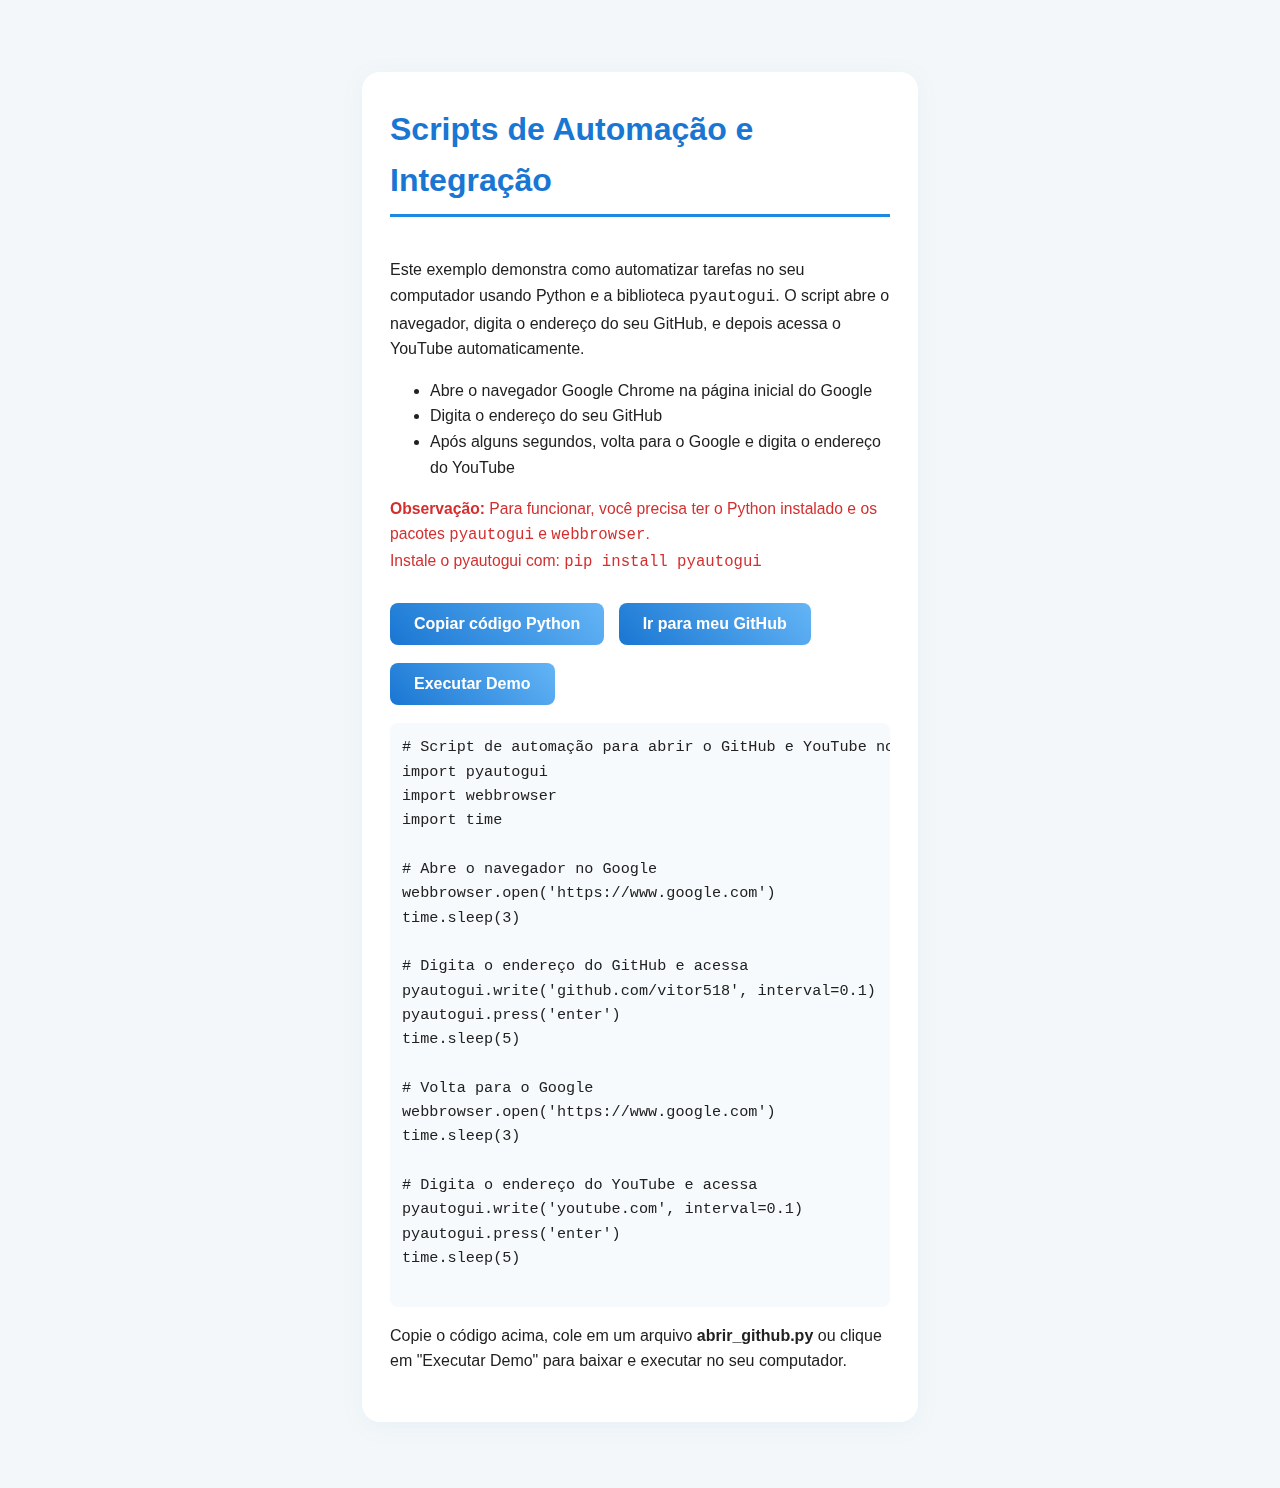
<file: exemplos/automacao.html>
<!DOCTYPE html>
<html lang="pt-br">
<head>
  <meta charset="UTF-8">
  <meta name="viewport" content="width=device-width, initial-scale=1.0">
  <title>Scripts de Automação e Integração (Demo)</title>
  <link rel="stylesheet" href="../global.css">
  <style>
    /* Estilo para o bloco de automação */
    .automacao-demo {
      max-width: 500px;
      margin: 40px auto;
      background: #fff;
      border-radius: 18px;
      box-shadow: 0 4px 24px #1e88e510;
      padding: 32px 28px;
    }
    .automacao-demo h2 { color: #1976d2; }
    .automacao-demo button {
      background: linear-gradient(45deg, #1976d2, #64b5f6);
      color: #fff;
      border: none;
      border-radius: 8px;
      padding: 12px 24px;
      font-size: 1rem;
      font-weight: bold;
      cursor: pointer;
      margin-top: 18px;
      margin-right: 10px;
      transition: background 0.2s;
    }
    .automacao-demo button:hover {
      background: linear-gradient(45deg, #1565c0, #42a5f5);
    }
    .automacao-demo pre {
      background: #f7fafc;
      padding: 12px;
      border-radius: 8px;
      font-size: 0.95rem;
      overflow-x: auto;
    }
    .automacao-demo .actions {
      margin-bottom: 18px;
    }
    .automacao-demo .alerta {
      color: #d32f2f;
      font-size: 0.98rem;
      margin-bottom: 10px;
    }
    .automacao-demo .sucesso {
      color: #388e3c;
      font-size: 0.98rem;
      margin-bottom: 10px;
    }
  </style>
</head>
<body>
  <main class="container">
    <div class="automacao-demo">
      <h2>Scripts de Automação e Integração</h2>
      <p>
        Este exemplo demonstra como automatizar tarefas no seu computador usando Python e a biblioteca <code>pyautogui</code>.
        O script abre o navegador, digita o endereço do seu GitHub, e depois acessa o YouTube automaticamente.
      </p>
      <ul>
        <li>Abre o navegador Google Chrome na página inicial do Google</li>
        <li>Digita o endereço do seu GitHub</li>
        <li>Após alguns segundos, volta para o Google e digita o endereço do YouTube</li>
      </ul>
      <div class="alerta">
        <strong>Observação:</strong> Para funcionar, você precisa ter o Python instalado e os pacotes <code>pyautogui</code> e <code>webbrowser</code>.<br>
        Instale o pyautogui com: <code>pip install pyautogui</code>
      </div>
      <div class="actions">
        <button onclick="copiarPython()">Copiar código Python</button>
        <button onclick="window.open('https://github.com/vitor518', '_blank')">Ir para meu GitHub</button>
        <button onclick="baixarScript()">Executar Demo</button>
      </div>
      <pre id="codigoPython">
# Script de automação para abrir o GitHub e YouTube no navegador
import pyautogui
import webbrowser
import time

# Abre o navegador no Google
webbrowser.open('https://www.google.com')
time.sleep(3)

# Digita o endereço do GitHub e acessa
pyautogui.write('github.com/vitor518', interval=0.1)
pyautogui.press('enter')
time.sleep(5)

# Volta para o Google
webbrowser.open('https://www.google.com')
time.sleep(3)

# Digita o endereço do YouTube e acessa
pyautogui.write('youtube.com', interval=0.1)
pyautogui.press('enter')
time.sleep(5)
      </pre>
      <span id="copiadoMsg" class="sucesso" style="display:none;">Código copiado!</span>
      <div id="instrucoes" style="margin-top:18px; color:#1976d2; font-size:1rem; display:none;">
        <strong>Como executar:</strong><br>
        1. Baixe o arquivo <b>abrir_github.py</b>.<br>
        2. Instale o pacote <code>pyautogui</code> com <code>pip install pyautogui</code>.<br>
        3. Execute o script no seu computador.<br>
        <span style="color:#d32f2f;">Por segurança, scripts Python só podem ser executados localmente.</span>
      </div>
      <p>Copie o código acima, cole em um arquivo <b>abrir_github.py</b> ou clique em "Executar Demo" para baixar e executar no seu computador.</p>
    </div>
  </main>
  <script>
    // Função para copiar o código Python para a área de transferência
    function copiarPython() {
      const codigo = document.getElementById('codigoPython').innerText;
      navigator.clipboard.writeText(codigo).then(function() {
        document.getElementById('copiadoMsg').style.display = 'inline';
        setTimeout(() => {
          document.getElementById('copiadoMsg').style.display = 'none';
        }, 2000);
      });
    }

    // Função para baixar o script Python e mostrar instruções
    function baixarScript() {
      // Cria um blob do código Python
      const codigo = document.getElementById('codigoPython').innerText;
      const blob = new Blob([codigo], { type: 'text/x-python' });
      const url = URL.createObjectURL(blob);

      // Cria um link temporário para download
      const a = document.createElement('a');
      a.href = url;
      a.download = 'abrir_github.py';
      document.body.appendChild(a);
      a.click();
      document.body.removeChild(a);

      // Mostra instruções para o usuário
      document.getElementById('instrucoes').style.display = 'block';
    }
  </script>
</body>
</html>
</file>
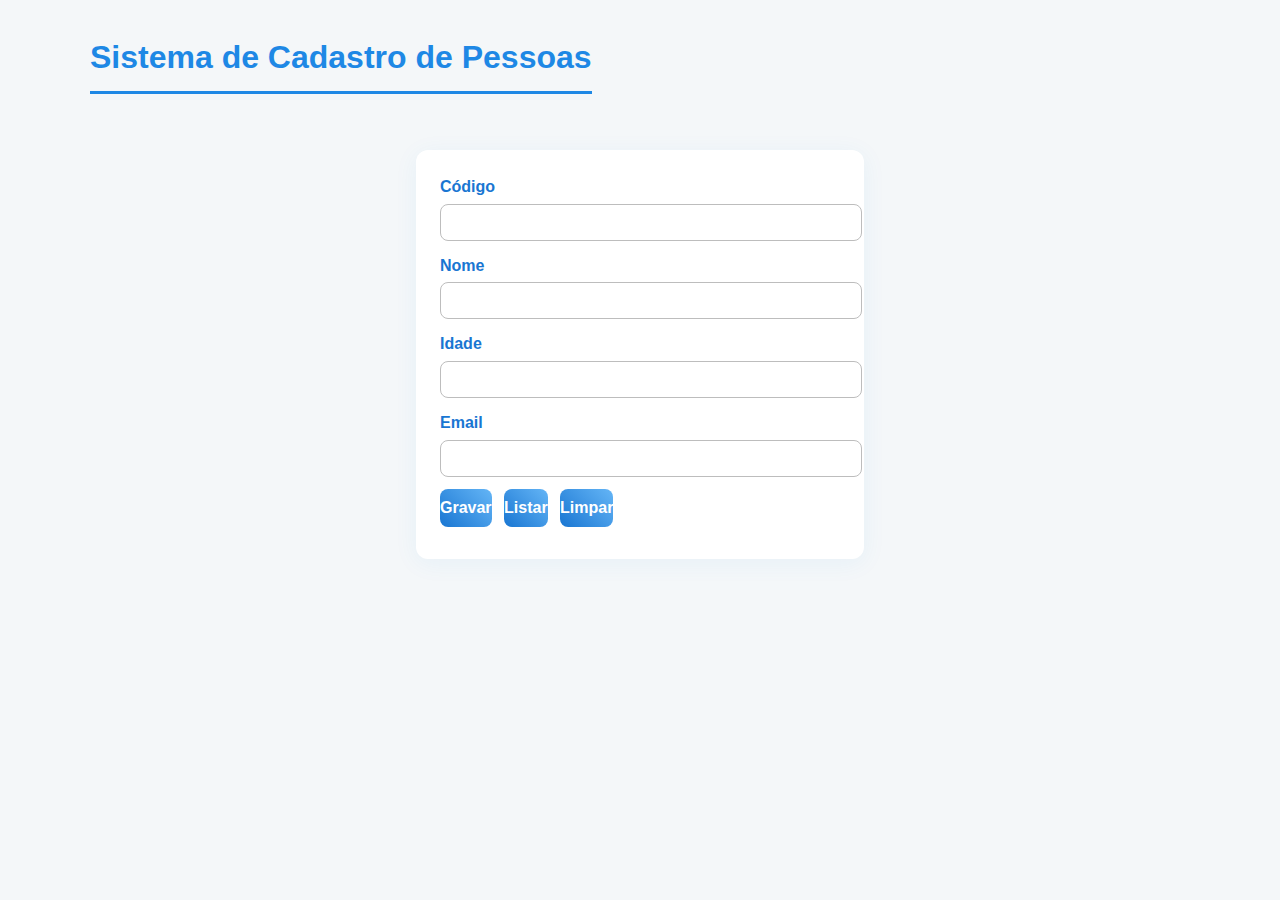
<file: exemplos/cadastroPessoas.html>
<!DOCTYPE html>
<html lang="pt-br">
<head>
  <meta charset="UTF-8">
  <meta name="viewport" content="width=device-width, initial-scale=1.0">
  <title>Sistema de Cadastro de Pessoas (Demo)</title>
  <link rel="stylesheet" href="../global.css">
  <style>
    /* ...igual ao exemplo anterior, só troque nomes... */
    .crud-form { max-width: 400px; margin: 32px auto; background: #fff; border-radius: 12px; box-shadow: 0 4px 24px #1e88e510; padding: 24px; }
    .crud-form label { font-weight: 600; color: #1976d2; margin-bottom: 4px; display: block; }
    .crud-form input { width: 100%; margin-bottom: 12px; padding: 10px; border-radius: 8px; border: 1px solid #bdbdbd; }
    .crud-form button { background: linear-gradient(45deg, #1976d2, #64b5f6); color: #fff; border: none; border-radius: 8px; padding: 10px 0; font-size: 1rem; font-weight: bold; cursor: pointer; margin-right: 8px; margin-bottom: 8px; }
    .crud-form button:hover { background: linear-gradient(45deg, #1565c0, #42a5f5); }
    .crud-table { width: 100%; margin-top: 24px; border-collapse: collapse; background: #fafbfc; border-radius: 10px; overflow: hidden; }
    .crud-table th, .crud-table td { padding: 10px; border-bottom: 1px solid #e3e3e3; }
    .crud-table th { background: #e3f2fd; color: #1976d2; }
    .crud-table tr:last-child td { border-bottom: none; }
    .crud-table tr:hover { background: #f1f8ff; }
    .crud-actions button { padding: 4px 12px; border-radius: 6px; border: none; background: #1976d2; color: #fff; font-size: 0.95rem; cursor: pointer; margin-right: 4px; }
    .crud-actions button:hover { background: #1565c0; }
    .msg { margin: 12px 0; color: #388e3c; background: #e8f5e9; border-left: 4px solid #388e3c; padding: 8px 14px; border-radius: 6px; }
    @media (max-width: 600px) { .crud-form { padding: 12px; } }
  </style>
</head>
<body>
  <main class="container">
    <h2>Sistema de Cadastro de Pessoas</h2>
    <form class="crud-form" id="pessoaForm">
      <label for="codigo">Código</label>
      <input type="number" id="codigo" required>
      <label for="nome">Nome</label>
      <input type="text" id="nome" required>
      <label for="idade">Idade</label>
      <input type="number" id="idade" required>
      <label for="email">Email</label>
      <input type="email" id="email" required>
      <button type="submit">Gravar</button>
      <button type="button" id="listarBtn">Listar</button>
      <button type="button" id="limparBtn">Limpar</button>
    </form>
    <div id="msg" class="msg" style="display:none"></div>
    <table class="crud-table" id="pessoasTable" style="display:none">
      <thead>
        <tr>
          <th>Código</th>
          <th>Nome</th>
          <th>Idade</th>
          <th>Email</th>
          <th>Ações</th>
        </tr>
      </thead>
      <tbody></tbody>
    </table>
  </main>
  <script>
    // CRUD de pessoas em JS puro
    let pessoas = [];
    const form = document.getElementById('pessoaForm');
    const table = document.getElementById('pessoasTable');
    const tbody = table.querySelector('tbody');
    const msg = document.getElementById('msg');
    const listarBtn = document.getElementById('listarBtn');
    const limparBtn = document.getElementById('limparBtn');

    // Exibe mensagem temporária para feedback do usuário
    function showMsg(text) {
      msg.textContent = text;
      msg.style.display = 'block';
      setTimeout(() => { msg.style.display = 'none'; }, 2000);
    }

    // Renderiza a tabela de pessoas
    function renderTable() {
      tbody.innerHTML = '';
      pessoas.forEach((pessoa, idx) => {
        const tr = document.createElement('tr');
        tr.innerHTML = `
          <td>${pessoa.codigo}</td>
          <td>${pessoa.nome}</td>
          <td>${pessoa.idade}</td>
          <td>${pessoa.email}</td>
          <td class="crud-actions">
            <button onclick="editarPessoa(${idx})" title="Alterar">Alterar</button>
            <button onclick="removerPessoa(${idx})" title="Remover">Remover</button>
          </td>
        `;
        tbody.appendChild(tr);
      });
      table.style.display = pessoas.length ? 'table' : 'none';
    }

    // Edita uma pessoa (preenche o formulário e remove da lista)
    window.editarPessoa = function(idx) {
      const pessoa = pessoas[idx];
      document.getElementById('codigo').value = pessoa.codigo;
      document.getElementById('nome').value = pessoa.nome;
      document.getElementById('idade').value = pessoa.idade;
      document.getElementById('email').value = pessoa.email;
      pessoas.splice(idx, 1);
      renderTable();
      showMsg('Preencha o formulário para alterar e gravar.');
    };

    // Remove uma pessoa da lista
    window.removerPessoa = function(idx) {
      pessoas.splice(idx, 1);
      renderTable();
      showMsg('Pessoa removida com sucesso!');
    };

    // Grava uma nova pessoa ou altera uma existente
    form.addEventListener('submit', function(e) {
      e.preventDefault();
      const codigo = parseInt(document.getElementById('codigo').value);
      const nome = document.getElementById('nome').value.trim();
      const idade = parseInt(document.getElementById('idade').value);
      const email = document.getElementById('email').value.trim();
      if (!codigo || !nome || !idade || !email) return showMsg('Preencha todos os campos!');
      pessoas.push({ codigo, nome, idade, email });
      renderTable();
      showMsg('Pessoa gravada com sucesso!');
      form.reset();
    });

    // Lista todas as pessoas
    listarBtn.addEventListener('click', function() {
      renderTable();
      showMsg('Listando pessoas...');
    });

    // Limpa o formulário
    limparBtn.addEventListener('click', function() {
      form.reset();
      msg.style.display = 'none';
    });
  </script>
</body>
</html>
</file>
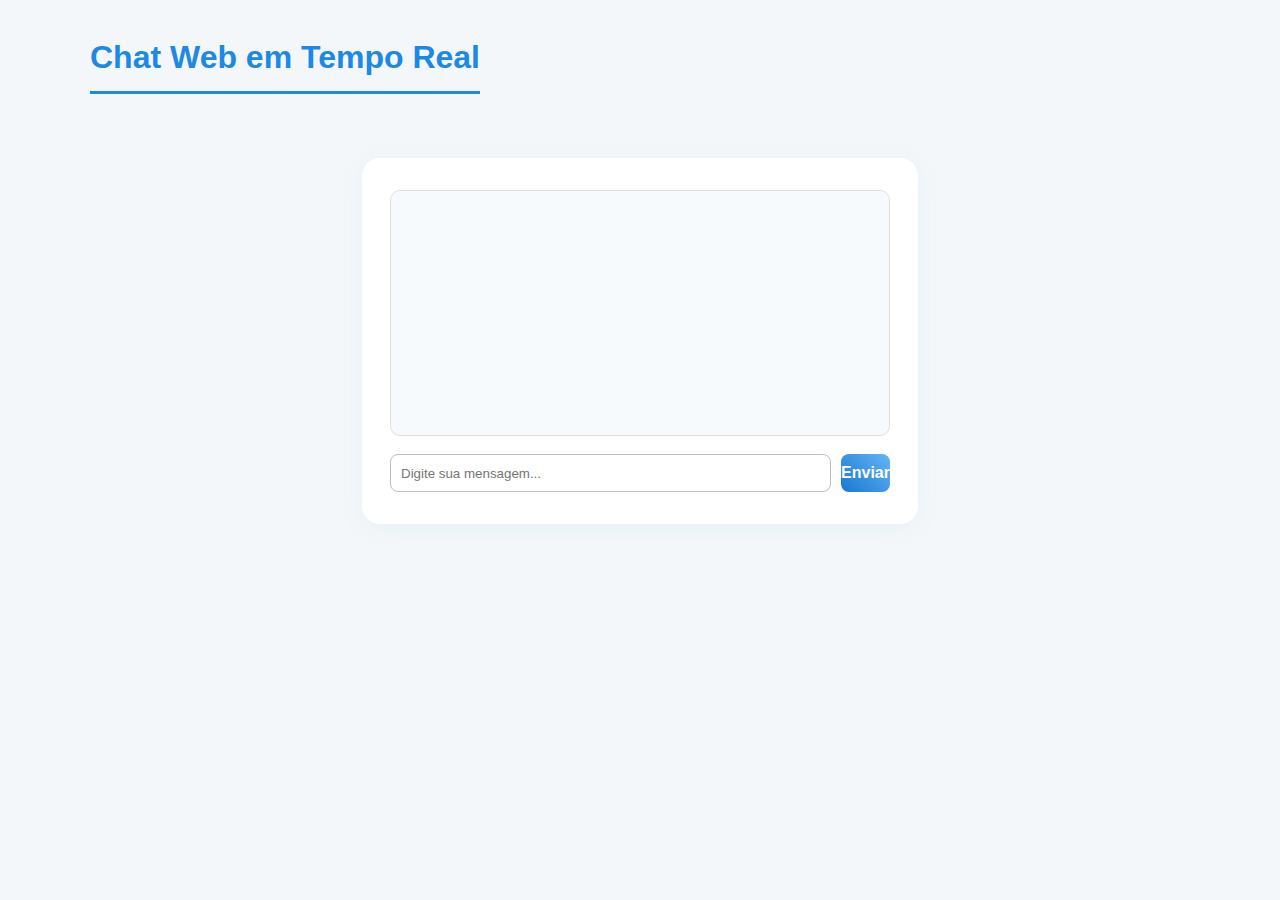
<file: exemplos/chatWeb.html>
<!DOCTYPE html>
<html lang="pt-br">
<head>
  <meta charset="UTF-8">
  <meta name="viewport" content="width=device-width, initial-scale=1.0">
  <title>Chat Web em Tempo Real (Demo)</title>
  <link rel="stylesheet" href="../global.css">
  <style>
    .chat-container { max-width: 500px; margin: 40px auto; background: #fff; border-radius: 18px; box-shadow: 0 4px 24px #1e88e510; padding: 32px 28px; }
    .chat-messages { height: 220px; overflow-y: auto; background: #f7fafc; border-radius: 10px; border: 1px solid #e0e0e0; margin-bottom: 18px; padding: 12px; }
    .chat-input { display: flex; gap: 10px; }
    .chat-input input { flex: 1; padding: 10px; border-radius: 8px; border: 1px solid #bdbdbd; }
    .chat-input button { background: linear-gradient(45deg, #1976d2, #64b5f6); color: #fff; border: none; border-radius: 8px; padding: 10px 0; font-size: 1rem; font-weight: bold; cursor: pointer; }
    .chat-input button:hover { background: linear-gradient(45deg, #1565c0, #42a5f5); }
    .chat-msg { margin-bottom: 8px; }
    .chat-msg.me { text-align: right; color: #1976d2; }
    .chat-msg.other { text-align: left; color: #222; }
    @media (max-width: 600px) { .chat-container { padding: 12px; } }
  </style>
</head>
<body>
  <main class="container">
    <h2>Chat Web em Tempo Real</h2>
    <div class="chat-container">
      <div class="chat-messages" id="chatMessages"></div>
      <form class="chat-input" id="chatForm">
        <input type="text" id="chatInput" placeholder="Digite sua mensagem..." autocomplete="off" required>
        <button type="submit">Enviar</button>
      </form>
    </div>
  </main>
  <script>
    // Chat Web simulado em JS puro
    const chatMessages = document.getElementById('chatMessages');
    const chatForm = document.getElementById('chatForm');
    const chatInput = document.getElementById('chatInput');
    let chatLog = [];

    // Envia mensagem e simula resposta automática
    chatForm.addEventListener('submit', function(e) {
      e.preventDefault();
      const msg = chatInput.value.trim();
      if (!msg) return;
      chatLog.push({ text: msg, user: 'me' });
      renderChat();
      chatInput.value = '';
      setTimeout(() => {
        // Simula resposta automática
        chatLog.push({ text: 'Resposta automática: ' + msg, user: 'other' });
        renderChat();
      }, 700);
    });

    // Renderiza o histórico do chat
    function renderChat() {
      chatMessages.innerHTML = '';
      chatLog.forEach(m => {
        const div = document.createElement('div');
        div.className = 'chat-msg ' + m.user;
        div.textContent = m.text;
        chatMessages.appendChild(div);
      });
      chatMessages.scrollTop = chatMessages.scrollHeight;
    }
  </script>
</body>
</html>
</file>
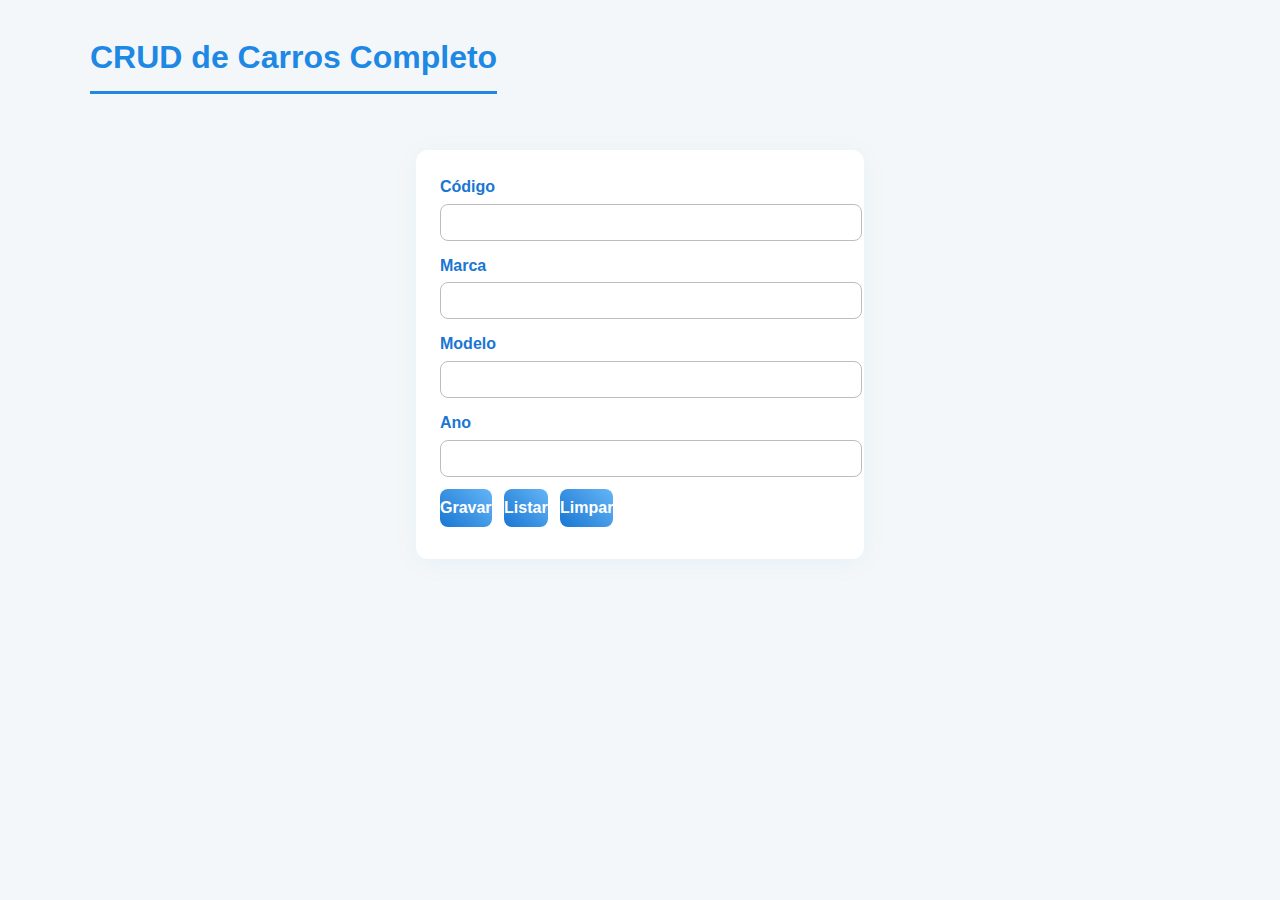
<file: exemplos/completoBanco.html>
<!DOCTYPE html>
<html lang="pt-br">
<head>
  <meta charset="UTF-8">
  <meta name="viewport" content="width=device-width, initial-scale=1.0">
  <title>CRUD de Carros Completo (Demo)</title>
  <link rel="stylesheet" href="../global.css">
  <style>
    /* CSS extra para o CRUD */
    .crud-form { max-width: 400px; margin: 32px auto; background: #fff; border-radius: 12px; box-shadow: 0 4px 24px #1e88e510; padding: 24px; }
    .crud-form label { font-weight: 600; color: #1976d2; margin-bottom: 4px; display: block; }
    .crud-form input { width: 100%; margin-bottom: 12px; padding: 10px; border-radius: 8px; border: 1px solid #bdbdbd; }
    .crud-form button { background: linear-gradient(45deg, #1976d2, #64b5f6); color: #fff; border: none; border-radius: 8px; padding: 10px 0; font-size: 1rem; font-weight: bold; cursor: pointer; margin-right: 8px; margin-bottom: 8px; }
    .crud-form button:hover { background: linear-gradient(45deg, #1565c0, #42a5f5); }
    .crud-table { width: 100%; margin-top: 24px; border-collapse: collapse; background: #fafbfc; border-radius: 10px; overflow: hidden; }
    .crud-table th, .crud-table td { padding: 10px; border-bottom: 1px solid #e3e3e3; }
    .crud-table th { background: #e3f2fd; color: #1976d2; }
    .crud-table tr:last-child td { border-bottom: none; }
    .crud-table tr:hover { background: #f1f8ff; }
    .crud-actions button { padding: 4px 12px; border-radius: 6px; border: none; background: #1976d2; color: #fff; font-size: 0.95rem; cursor: pointer; margin-right: 4px; }
    .crud-actions button:hover { background: #1565c0; }
    .msg { margin: 12px 0; color: #388e3c; background: #e8f5e9; border-left: 4px solid #388e3c; padding: 8px 14px; border-radius: 6px; }
    @media (max-width: 600px) { .crud-form { padding: 12px; } }
  </style>
</head>
<body>
  <main class="container">
    <h2>CRUD de Carros Completo</h2>
    <form class="crud-form" id="carroForm">
      <label for="codigo">Código</label>
      <input type="number" id="codigo" required>
      <label for="marca">Marca</label>
      <input type="text" id="marca" required>
      <label for="modelo">Modelo</label>
      <input type="text" id="modelo" required>
      <label for="ano">Ano</label>
      <input type="number" id="ano" required>
      <button type="submit">Gravar</button>
      <button type="button" id="listarBtn">Listar</button>
      <button type="button" id="limparBtn">Limpar</button>
    </form>
    <div id="msg" class="msg" style="display:none"></div>
    <table class="crud-table" id="carrosTable" style="display:none">
      <thead>
        <tr>
          <th>Código</th>
          <th>Marca</th>
          <th>Modelo</th>
          <th>Ano</th>
          <th>Ações</th>
        </tr>
      </thead>
      <tbody></tbody>
    </table>
  </main>
  <script>
    // CRUD de carros em JS puro
    let carros = [];
    const form = document.getElementById('carroForm');
    const table = document.getElementById('carrosTable');
    const tbody = table.querySelector('tbody');
    const msg = document.getElementById('msg');
    const listarBtn = document.getElementById('listarBtn');
    const limparBtn = document.getElementById('limparBtn');

    // Exibe mensagem temporária para feedback do usuário
    function showMsg(text) {
      msg.textContent = text;
      msg.style.display = 'block';
      setTimeout(() => { msg.style.display = 'none'; }, 2000);
    }

    // Renderiza a tabela de carros
    function renderTable() {
      tbody.innerHTML = '';
      carros.forEach((carro, idx) => {
        const tr = document.createElement('tr');
        tr.innerHTML = `
          <td>${carro.codigo}</td>
          <td>${carro.marca}</td>
          <td>${carro.modelo}</td>
          <td>${carro.ano}</td>
          <td class="crud-actions">
            <button onclick="editarCarro(${idx})" title="Alterar">Alterar</button>
            <button onclick="removerCarro(${idx})" title="Remover">Remover</button>
          </td>
        `;
        tbody.appendChild(tr);
      });
      table.style.display = carros.length ? 'table' : 'none';
    }

    // Edita um carro (preenche o formulário e remove da lista)
    window.editarCarro = function(idx) {
      const carro = carros[idx];
      document.getElementById('codigo').value = carro.codigo;
      document.getElementById('marca').value = carro.marca;
      document.getElementById('modelo').value = carro.modelo;
      document.getElementById('ano').value = carro.ano;
      carros.splice(idx, 1);
      renderTable();
      showMsg('Preencha o formulário para alterar e gravar.');
    };

    // Remove um carro da lista
    window.removerCarro = function(idx) {
      carros.splice(idx, 1);
      renderTable();
      showMsg('Carro removido com sucesso!');
    };

    // Grava um novo carro ou altera um existente
    form.addEventListener('submit', function(e) {
      e.preventDefault();
      const codigo = parseInt(document.getElementById('codigo').value);
      const marca = document.getElementById('marca').value.trim();
      const modelo = document.getElementById('modelo').value.trim();
      const ano = parseInt(document.getElementById('ano').value);
      if (!codigo || !marca || !modelo || !ano) return showMsg('Preencha todos os campos!');
      carros.push({ codigo, marca, modelo, ano });
      renderTable();
      showMsg('Carro gravado com sucesso!');
      form.reset();
    });

    // Lista todos os carros
    listarBtn.addEventListener('click', function() {
      renderTable();
      showMsg('Listando carros...');
    });

    // Limpa o formulário
    limparBtn.addEventListener('click', function() {
      form.reset();
      msg.style.display = 'none';
    });
  </script>
</body>
</html>
</file>
<file: global.css>
/* Portfólio Global CSS */
/* Usando Custom Properties (Variáveis CSS) para fácil manutenção de temas */

/* TEMA CLARO (PADRÃO) */
:root {
    --primary-color: #1e88e5;       /* Azul primário */
    --secondary-color: #64b5f6;     /* Azul secundário */
    --accent-color: #f46036;         /* Laranja (usado para destaque, como badges) */

    --bg-main: #f4f7f9;              /* Fundo principal (quase branco) */
    --bg-section: #ffffff;           /* Fundo das seções (branco) */

    --text-primary: #212121;         /* Texto principal (escuro) */
    --text-secondary: #5f6368;       /* Texto secundário (cinza) */
    --text-light: #ffffff;           /* Texto sobre fundos coloridos */

    --border-color: #e0e0e0;         /* Cor da borda */

    --shadow-light: rgba(0, 0, 0, 0.05);
    --shadow-medium: rgba(0, 0, 0, 0.1);

    --transition-speed: 0.3s;
    --transition-ease: ease-in-out;
}

/* TEMA ESCURO */
body.dark-mode {
    --primary-color: #64b5f6;       /* Azul mais suave */
    --secondary-color: #42a5f5;     /* Azul secundário */
    --accent-color: #ff6b6b;        /* Vermelho suave para destaques */

    --bg-main: #0d1117;             /* Fundo principal (GitHub dark) */
    --bg-section: #161b22;          /* Fundo das seções */

    --text-primary: #c9d1d9;        /* Texto principal */
    --text-secondary: #8b949e;      /* Texto secundário */

    --border-color: #30363d;        /* Cor da borda */

    --shadow-light: rgba(0, 0, 0, 0.2);
    --shadow-medium: rgba(0, 0, 0, 0.4);
}

/* ESTILOS BASE */
html {
    scroll-behavior: smooth;
    font-size: 16px;
}
body {
    background-color: var(--bg-main);
    color: var(--text-primary);
    font-family: 'Inter', sans-serif;
    line-height: 1.6;
    margin: 0;
    transition: background-color var(--transition-speed), color var(--transition-speed);
}
.container {
    width: 90%;
    max-width: 1100px;
    margin: 0 auto;
    padding: 2rem 0;
}
section {
    background-color: var(--bg-section);
    border-radius: 16px;
    padding: 2rem;
    margin-bottom: 2rem;
    box-shadow: 0 4px 12px var(--shadow-light);
    transition: all var(--transition-speed) var(--transition-ease);
    opacity: 0;
    transform: translateY(40px);
}
section.visible {
    opacity: 1;
    transform: translateY(0);
}
h1, h2, h3 {
    color: var(--primary-color);
    margin-top: 0;
}
h2 {
    font-size: 2rem;
    border-bottom: 3px solid var(--secondary-color);
    padding-bottom: 0.5rem;
    margin-bottom: 1.5rem;
    display: inline-block;
}
.section-subtitle {
    display: block;
    margin-top: -1rem;
    margin-bottom: 2rem;
    font-style: italic;
    color: var(--text-secondary);
}

/* HEADER */
header {
    text-align: center;
    padding: 2rem 1rem;
    background-color: var(--bg-section);
    border-bottom: 1px solid var(--border-color);
}
.profile-photo {
    width: 150px;
    height: 150px;
    border-radius: 50%;
    border: 5px solid var(--primary-color);
    object-fit: cover;
    box-shadow: 0 0 20px var(--shadow-medium);
}
header h1 {
    font-size: 2.5rem;
    margin: 1rem 0 0.5rem;
}

/* NAVEGAÇÃO */
.desktop-nav ul {
    list-style: none;
    padding: 0;
    margin: 1rem 0 0;
    display: flex;
    justify-content: center;
    gap: 1.5rem;
}
.desktop-nav a {
    text-decoration: none;
    color: var(--text-primary);
    font-weight: 500;
    padding: 0.5rem 1rem;
    border-radius: 8px;
    transition: all var(--transition-speed);
}
.desktop-nav a:hover, .desktop-nav a.active {
    background-color: var(--primary-color);
    color: var(--text-light);
}

/* MENU MOBILE */
.mobile-nav-toggle {
    display: none; /* Escondido por padrão */
    background: none;
    border: none;
    color: var(--primary-color);
    font-size: 1.8rem;
    cursor: pointer;
    position: absolute;
    top: 2rem;
    right: 2rem;
    z-index: 1001;
}
.mobile-nav {
    display: none; /* mantido por padrão em desktop */
    position: fixed;
    top: 0;
    right: -100%; /* Começa fora da tela */
    width: 70%;
    max-width: 300px;
    height: 100%;
    background-color: var(--bg-section);
    box-shadow: -5px 0 15px rgba(0,0,0,0.2);
    transition: right 0.4s ease-in-out;
    z-index: 1000;
}
.mobile-nav.open {
    display: block; /* garante visibilidade quando aberto no mobile */
    right: 0;
}
.mobile-nav nav ul {
    list-style: none;
    padding: 5rem 2rem 0;
    display: flex;
    flex-direction: column;
    gap: 1.5rem;
}
.mobile-nav a {
    text-decoration: none;
    color: var(--text-primary);
    font-size: 1.2rem;
    font-weight: 500;
}
.overlay {
    position: fixed;
    top: 0;
    left: 0;
    width: 100%;
    height: 100%;
    background-color: rgba(0,0,0,0.5);
    z-index: 999;
    opacity: 0;
    visibility: hidden;
    transition: opacity 0.4s, visibility 0.4s;
}
.overlay.open {
    opacity: 1;
    visibility: visible;
}


/* SEÇÃO DE PROJETOS */
#projetos {
    padding-top: 1rem;
}
.project-controls {
    display: flex;
    justify-content: space-between;
    align-items: center;
    flex-wrap: wrap;
    gap: 1rem;
    margin-bottom: 2rem;
}
.project-filters {
    display: flex;
    flex-wrap: wrap;
    gap: 0.5rem;
}
.filter-btn {
    background-color: transparent;
    border: 2px solid var(--border-color);
    color: var(--text-secondary);
    padding: 0.5rem 1rem;
    border-radius: 20px;
    cursor: pointer;
    font-weight: 500;
    transition: all var(--transition-speed);
}
.filter-btn:hover {
    background-color: var(--border-color);
    color: var(--text-primary);
}
.filter-btn.active {
    background-color: var(--primary-color);
    color: var(--text-light);
    border-color: var(--primary-color);
    transform: scale(1.05);
    box-shadow: 0 2px 8px var(--shadow-light);
}
.search-wrapper {
    position: relative;
}
.search-wrapper i {
    position: absolute;
    left: 1rem;
    top: 50%;
    transform: translateY(-50%);
    color: var(--text-secondary);
}
#search-input {
    padding: 0.7rem 1rem 0.7rem 2.5rem;
    border: 2px solid var(--border-color);
    border-radius: 20px;
    background-color: var(--bg-main);
    color: var(--text-primary);
    min-width: 250px;
}
#search-input:focus {
    outline: none;
    border-color: var(--primary-color);
}
.projects-grid {
    display: grid;
    grid-template-columns: repeat(auto-fill, minmax(320px, 1fr));
    gap: 1.5rem;
}
.project-card {
    background-color: var(--bg-section);
    border-radius: 12px;
    overflow: hidden;
    box-shadow: 0 4px 12px var(--shadow-light);
    transition: transform var(--transition-speed), box-shadow var(--transition-speed);
    display: flex;
    flex-direction: column;
    position: relative;
    opacity: 0;
    animation: fadeIn 0.5s ease forwards;
}
@keyframes fadeIn { to { opacity: 1; } }

.project-card:hover {
    transform: translateY(-8px) scale(1.02);
    box-shadow: 0 8px 24px var(--shadow-medium);
}
.card-image-container {
    width: 100%;
    height: 200px;
    overflow: hidden;
}
.card-image {
    width: 100%;
    height: 100%;
    object-fit: cover;
    transition: transform 0.4s;
}
.project-card:hover .card-image {
    transform: scale(1.1);
}
.card-badges {
    position: absolute;
    top: 10px;
    right: 10px;
    display: flex;
    gap: 5px;
}
.badge {
    padding: 5px 10px;
    border-radius: 12px;
    font-size: 0.7rem;
    font-weight: 700;
    text-transform: uppercase;
    letter-spacing: 0.5px;
    color: white;
    background-color: rgba(0,0,0,0.7);
}
.badge-recente { background: linear-gradient(135deg, #4CAF50, #45a049); }
.badge-destaque { background: linear-gradient(135deg, #ff6b6b, #ee5a6f); }
.badge-seguranca { background: linear-gradient(135deg, #f44336, #e53935); }
.badge-devops { background: linear-gradient(135deg, #2196F3, #1976D2); }
.badge-backend { background: linear-gradient(135deg, #9C27B0, #7B1FA2); }
.badge-frontend { background: linear-gradient(135deg, #FF9800, #F57C00); }
.badge-fullstack { background: linear-gradient(135deg, #00BCD4, #0097A7); }
/* Corrigido de .badge-full.stack para .badge-fullstack */
.privacy-icon {
    position: absolute;
    top: 10px;
    left: 10px;
    color: white;
    background-color: rgba(0,0,0,0.5);
    padding: 5px;
    border-radius: 50%;
    font-size: 1rem;
}
.card-content {
    padding: 1rem;
    flex-grow: 1;
    display: flex;
    flex-direction: column;
}
.card-title {
    font-size: 1.25rem;
    margin-bottom: 0.5rem;
}
.card-description {
    color: var(--text-secondary);
    font-size: 0.9rem;
    margin-bottom: 1rem;
    flex-grow: 1;
}
.card-tags {
    display: flex;
    flex-wrap: wrap;
    gap: 0.5rem;
    margin-bottom: 1rem;
}
.card-language {
    display: flex;
    align-items: center;
    gap: 0.5rem;
    margin-top: auto; /* Empurra para o final do card-content */
    padding-top: 1rem;
    font-size: 0.9rem;
    color: var(--text-secondary);
}
.language-color-dot {
    width: 12px;
    height: 12px;
    border-radius: 50%;
    border: 1px solid var(--border-color);
}
.tag {
    background-color: var(--bg-main);
    color: var(--text-secondary);
    padding: 3px 10px;
    border-radius: 15px;
    font-size: 0.8rem;
    font-weight: 500;
}
.card-footer {
    display: flex;
    justify-content: space-between;
    align-items: center;
    border-top: 1px solid var(--border-color);
    padding-top: 1rem;
}
.card-buttons a {
    text-decoration: none;
    color: var(--primary-color);
    font-weight: 600;
    padding: 0.5rem 1rem;
    border: 2px solid var(--primary-color);
    border-radius: 8px;
    transition: all var(--transition-speed);
}
.card-buttons a:hover {
    background-color: var(--primary-color);
    color: var(--text-light);
}
.card-buttons a.disabled {
    opacity: 0.5;
    cursor: not-allowed;
    pointer-events: none;
}
.card-date {
    font-size: 0.8rem;
    color: var(--text-secondary);
}

/* MODAL DE PROJETOS */
.modal-overlay {
    position: fixed;
    top: 0;
    left: 0;
    width: 100%;
    height: 100%;
    background-color: rgba(0, 0, 0, 0.7);
    display: flex;
    justify-content: center;
    align-items: center;
    z-index: 1000;
    opacity: 0;
    visibility: hidden;
    transition: opacity 0.4s, visibility 0.4s;
}
.modal-overlay.visible {
    opacity: 1;
    visibility: visible;
}
.modal-content {
    background-color: var(--bg-section);
    padding: 2rem;
    border-radius: 12px;
    width: 90%;
    max-width: 800px;
    max-height: 90vh;
    overflow-y: auto;
    position: relative;
    transform: scale(0.9);
    transition: transform 0.4s;
}
.modal-overlay.visible .modal-content {
    transform: scale(1);
}
.modal-close {
    position: absolute;
    top: 1rem;
    right: 1rem;
    background: none;
    border: none;
    font-size: 2rem;
    color: var(--text-secondary);
    cursor: pointer;
}
.modal-body h3 {
    font-size: 1.8rem;
}

/* SKELETON LOADER */
.skeleton-card {
    background-color: var(--bg-section);
    border-radius: 12px;
    overflow: hidden;
}
.skeleton-image {
    height: 200px;
    background-color: var(--border-color);
    animation: pulse 1.5s infinite;
}
.skeleton-content {
    padding: 1rem;
}
.skeleton-line {
    height: 20px;
    background-color: var(--border-color);
    margin-bottom: 10px;
    border-radius: 4px;
    animation: pulse 1.5s infinite;
}
@keyframes pulse {
    0% { background-color: var(--border-color); }
    50% { background-color: #e8e8e8; }
    100% { background-color: var(--border-color); }
}
body.dark-mode .skeleton-line,
body.dark-mode .skeleton-image {
    background-color: #444 !important;
}

/* FORMULÁRIO DE CONTATO */
.contact-form {
    display: flex;
    flex-direction: column;
    gap: 1rem;
}
.contact-form input, .contact-form textarea {
    padding: 0.8rem;
    border: 1px solid var(--border-color);
    border-radius: 8px;
    background-color: var(--bg-main);
    color: var(--text-primary);
}
.button-gradient-submit {
    padding: 0.8rem 1.5rem;
    border: none;
    border-radius: 8px;
    background: linear-gradient(45deg, var(--primary-color), var(--secondary-color));
    color: var(--text-light);
    font-weight: 600;
    cursor: pointer;
    transition: transform 0.2s;
}
.button-gradient-submit:hover {
    transform: scale(1.03);
}

/* FOOTER */
footer {
    text-align: center;
    padding: 1.5rem;
    margin-top: 2rem;
    background-color: var(--bg-section);
    border-top: 1px solid var(--border-color);
}

/* UTILITÁRIOS */
.hidden { display: none; }
.sr-only {
    position: absolute;
    width: 1px;
    height: 1px;
    padding: 0;
    margin: -1px;
    overflow: hidden;
    clip: rect(0, 0, 0, 0);
    white-space: nowrap;
    border-width: 0;
}

/* RESPONSIVIDADE */
@media (max-width: 992px) {
    .projects-grid {
        grid-template-columns: repeat(auto-fill, minmax(280px, 1fr));
    }
}

@media (max-width: 768px) {
    .desktop-nav { display: none; }
    .mobile-nav-toggle { display: block; }
    .project-controls { flex-direction: column; align-items: stretch; }
}

/* =================================================================
   FIX: Toggle de Tema - Ícones e Posicionamento
   ================================================================= */

.theme-switch-wrapper {
    position: fixed;
    top: 20px;
    right: 20px;
    display: flex;
    align-items: center;
    gap: 12px;
    z-index: 1000;
    background: var(--bg-section);
    padding: 10px 15px;
    border-radius: 50px;
    box-shadow: 0 4px 12px var(--shadow-medium);
    border: 2px solid var(--border-color);
    transition: all 0.3s ease;
}

.theme-switch-wrapper:hover {
    box-shadow: 0 6px 20px var(--shadow-medium);
    border-color: var(--primary-color);
}

/* Ícones do sol e lua */
.theme-switch-wrapper i {
    font-size: 1.3rem;
    color: var(--text-primary);
    transition: all 0.3s ease;
}

.theme-switch-wrapper .fa-sun {
    color: #ffa500;
}

.theme-switch-wrapper .fa-moon {
    color: #4a5568;
}

body.dark-mode .theme-switch-wrapper .fa-sun {
    color: #666;
}

body.dark-mode .theme-switch-wrapper .fa-moon {
    color: #ffd700;
}

/* Switch slider */
.theme-switch {
    position: relative;
    display: inline-block;
    width: 50px;
    height: 24px;
}

.theme-switch input {
    opacity: 0;
    width: 0;
    height: 0;
}

.slider {
    position: absolute;
    cursor: pointer;
    top: 0;
    left: 0;
    right: 0;
    bottom: 0;
    background-color: #ccc;
    transition: 0.4s;
    border-radius: 24px;
}

.slider:before {
    position: absolute;
    content: "";
    height: 18px;
    width: 18px;
    left: 3px;
    bottom: 3px;
    background-color: white;
    transition: 0.4s;
    border-radius: 50%;
    box-shadow: 0 2px 4px rgba(0,0,0,0.2);
}

input:checked + .slider {
    background: linear-gradient(135deg, var(--primary-color), var(--secondary-color));
}

input:checked + .slider:before {
    transform: translateX(26px);
}

/* Animação de pulso ao trocar tema */
.theme-switch-wrapper.pulse {
    animation: pulse-ring 0.6s ease-out;
}

@keyframes pulse-ring {
    0% {
        box-shadow: 0 0 0 0 rgba(100, 181, 246, 0.4);
    }
    100% {
        box-shadow: 0 0 0 20px rgba(100, 181, 246, 0);
    }
}

/* Barra de Progresso de Scroll - Melhorada */
#progress-bar {
    position: fixed;
    top: 0;
    left: 0;
    width: 0%;
    height: 4px;
    background: linear-gradient(90deg, 
        var(--primary-color) 0%, 
        var(--secondary-color) 50%, 
        var(--accent-color) 100%
    );
    z-index: 10000;
    box-shadow: 0 2px 10px rgba(100, 181, 246, 0.5);
    transition: width 0.1s ease-out;
}

/* =================================================================
   MELHORIAS DE DESIGN - Modo escuro mais sutil
   ================================================================= */

/* Ajusta tema escuro para ser menos agressivo */
body.dark-mode {
    --primary-color: #64b5f6;       /* Azul mais suave */
    --secondary-color: #42a5f5;     /* Azul secundário */
    --accent-color: #ff6b6b;        /* Vermelho suave para destaques */

    --bg-main: #0d1117;             /* Fundo principal (GitHub dark) */
    --bg-section: #161b22;          /* Fundo das seções */

    --text-primary: #c9d1d9;        /* Texto principal */
    --text-secondary: #8b949e;      /* Texto secundário */

    --border-color: #30363d;        /* Cor da borda */
}

/* Melhora visual das seções */
section {
    border: 1px solid var(--border-color);
    transition: all 0.3s ease;
}

section:hover {
    border-color: var(--primary-color);
    box-shadow: 0 8px 32px var(--shadow-medium);
}

/* Melhora os títulos H2 */
h2 {
    font-size: 2rem;
    border-bottom: 3px solid var(--primary-color);
    padding-bottom: 0.5rem;
    margin-bottom: 1.5rem;
    display: inline-block;
    position: relative;
}

h2::after {
    content: '';
    position: absolute;
    bottom: -3px;
    left: 0;
    width: 0;
    height: 3px;
    background: var(--secondary-color);
    transition: width 0.3s ease;
}

h2:hover::after {
    width: 100%;
}

/* Melhora cards de projetos */
.project-card {
    border: 1px solid var(--border-color);
    transition: all 0.3s ease;
}

.project-card:hover {
    border-color: var(--primary-color);
    transform: translateY(-8px);
    box-shadow: 
        0 12px 24px var(--shadow-medium),
        0 0 0 1px var(--primary-color);
}

/* Melhora badges */
.badge {
    padding: 5px 10px;
    border-radius: 12px;
    font-size: 0.7rem;
    font-weight: 700;
    text-transform: uppercase;
    letter-spacing: 0.5px;
}

.badge-recente { background: linear-gradient(135deg, #4CAF50, #45a049); }
.badge-destaque { background: linear-gradient(135deg, #ff6b6b, #ee5a6f); }
.badge-seguranca { background: linear-gradient(135deg, #f44336, #e53935); }
.badge-devops { background: linear-gradient(135deg, #2196F3, #1976D2); }
.badge-backend { background: linear-gradient(135deg, #9C27B0, #7B1FA2); }
.badge-frontend { background: linear-gradient(135deg, #FF9800, #F57C00); }
.badge-fullstack { background: linear-gradient(135deg, #00BCD4, #0097A7); }
/* Corrigido de .badge-full.stack para .badge-fullstack */

/* MENU MOBILE - garante que abra quando .open estiver presente */
.mobile-nav {
    display: none; /* mantido por padrão em desktop */
    position: fixed;
    top: 0;
    right: -100%; /* Começa fora da tela */
    width: 70%;
    max-width: 300px;
    height: 100%;
    background-color: var(--bg-section);
    box-shadow: -5px 0 15px rgba(0,0,0,0.2);
    transition: right 0.4s ease-in-out;
    z-index: 1000;
}
.mobile-nav.open {
    display: block; /* garante visibilidade quando aberto no mobile */
    right: 0;
}

/* Toaster simples */
.toast {
    position: relative;
    display: inline-block;
    background: rgba(33,33,33,0.95);
    color: #fff;
    padding: 0.6rem 1rem;
    border-radius: 8px;
    margin: 0.5rem;
    opacity: 0;
    transform: translateY(-6px);
    transition: opacity 0.25s ease, transform 0.25s ease;
    box-shadow: 0 6px 18px rgba(0,0,0,0.25);
    font-weight: 600;
}
.toast.show {
    opacity: 1;
    transform: translateY(0);
}
.toast-success { background: linear-gradient(90deg,#4caf50,#43a047); }
.toast-error { background: linear-gradient(90deg,#e53935,#d32f2f); }
.toast-info { background: linear-gradient(90deg,#2196f3,#1976d2); }

/* Container do toast (posicionado no topo direito) */
#toast-container {
    position: fixed;
    top: 20px;
    right: 20px;
    z-index: 11000;
    display: flex;
    flex-direction: column;
    align-items: flex-end;
    gap: 8px;
}

/* Ícone-fallback (substitui <i> quando FA não estiver disponível) */
.icon-fallback {
    display: inline-flex;
    align-items: center;
    justify-content: center;
    width: 24px;
    height: 24px;
    vertical-align: middle;
    line-height: 1;
}
.icon-fallback svg {
    width: 100%;
    height: 100%;
    display: block;
}

/* Pequeno espaçamento quando usado em listas de habilidades */
.skills-list li .icon-fallback {
    margin-right: 8px;
}

/* Mensagem quando não há projetos */
.no-projects {
    padding: 2rem;
    text-align: center;
    color: var(--text-secondary);
    font-weight: 600;
}

/* Modal footer / botões no modal */
.modal-buttons-footer {
    display: flex;
    flex-direction: column;
    gap: 0.5rem;
    margin-top: 1rem;
}

/* Botão GitHub full width quando usado no modal */
.github-btn.full-width-btn {
    display: block;
    width: 100%;
    text-align: center;
}

/* SEÇÃO DE TESTEMUNHOS */
.testimonial-grid {
    display: grid;
    grid-template-columns: repeat(auto-fill, minmax(300px, 1fr));
    gap: 1.5rem;
}
.testimonial-card {
    background-color: var(--bg-main);
    padding: 1.5rem;
    border-radius: 12px;
    border-left: 5px solid var(--primary-color);
}
.testimonial-card p {
    margin: 0 0 1rem;
    font-style: italic;
}
.testimonial-card cite {
    font-weight: 600;
    color: var(--text-secondary);
}
</file>
